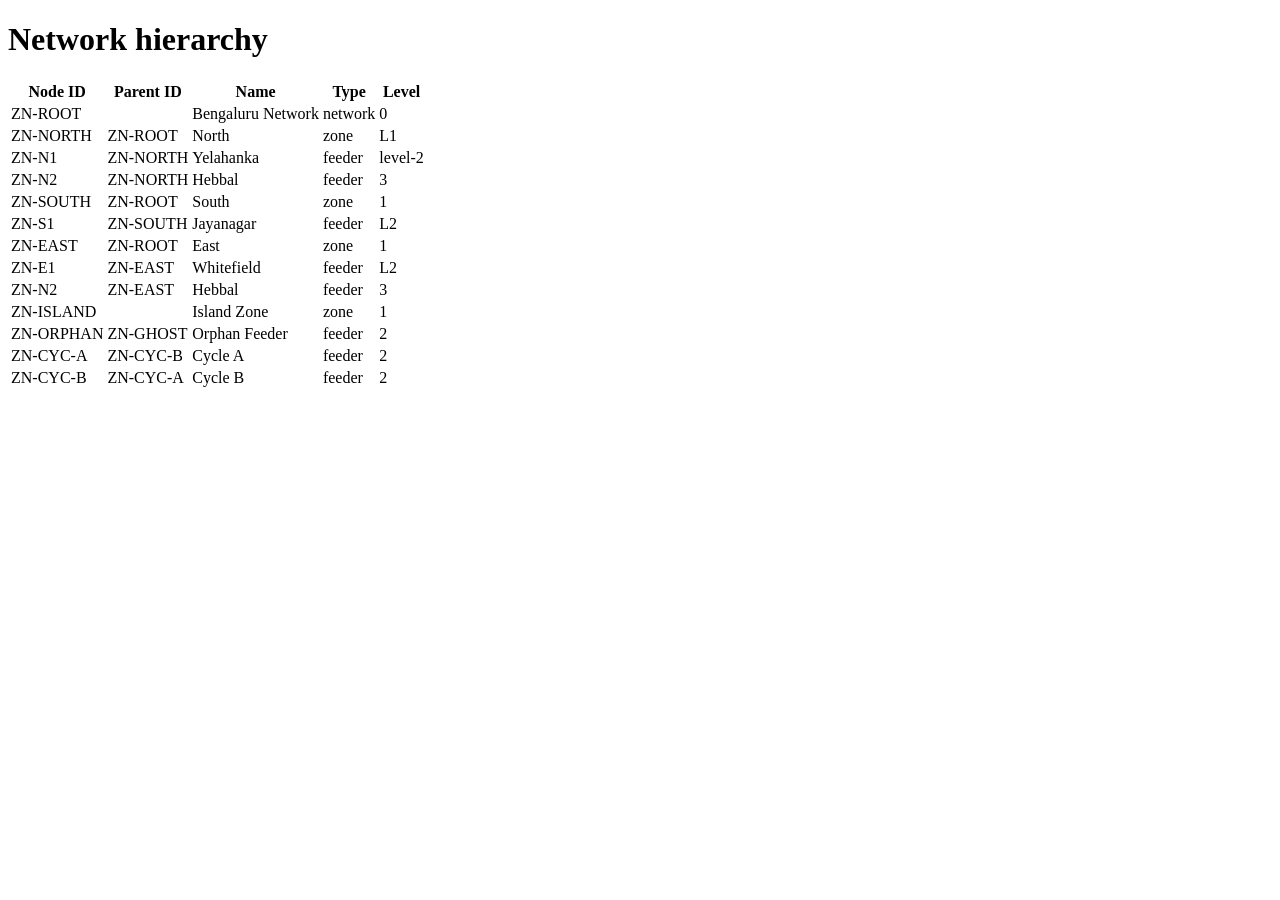
<file: tests/fixtures/hierarchy.html>
<!doctype html>
<html lang="en"><head><meta charset="utf-8"><title>Hierarchy - Urja Meter Ops</title></head>
<body>
<main><h1>Network hierarchy</h1>
<table id="hierarchy-table">
<thead><tr><th>Node ID</th><th>Parent ID</th><th>Name</th><th>Type</th><th>Level</th></tr></thead>
<tbody><tr><td>ZN-ROOT</td><td></td><td>Bengaluru Network</td><td>network</td><td>0</td></tr><tr><td>ZN-NORTH</td><td>ZN-ROOT</td><td>North</td><td>zone</td><td>L1</td></tr><tr><td>ZN-N1</td><td>ZN-NORTH</td><td>Yelahanka</td><td>feeder</td><td>level-2</td></tr><tr><td>ZN-N2</td><td>ZN-NORTH</td><td>Hebbal</td><td>feeder</td><td>3</td></tr><tr><td>ZN-SOUTH</td><td>ZN-ROOT</td><td>South</td><td>zone</td><td>1</td></tr><tr><td>ZN-S1</td><td>ZN-SOUTH</td><td>Jayanagar</td><td>feeder</td><td>L2</td></tr><tr><td>ZN-EAST</td><td>ZN-ROOT</td><td>East</td><td>zone</td><td>1</td></tr><tr><td>ZN-E1</td><td>ZN-EAST</td><td>Whitefield</td><td>feeder</td><td>L2</td></tr><tr><td>ZN-N2</td><td>ZN-EAST</td><td>Hebbal</td><td>feeder</td><td>3</td></tr><tr><td>ZN-ISLAND</td><td></td><td>Island Zone</td><td>zone</td><td>1</td></tr><tr><td>ZN-ORPHAN</td><td>ZN-GHOST</td><td>Orphan Feeder</td><td>feeder</td><td>2</td></tr><tr><td>ZN-CYC-A</td><td>ZN-CYC-B</td><td>Cycle A</td><td>feeder</td><td>2</td></tr><tr><td>ZN-CYC-B</td><td>ZN-CYC-A</td><td>Cycle B</td><td>feeder</td><td>2</td></tr></tbody>
</table></main>
</body></html>
</file>
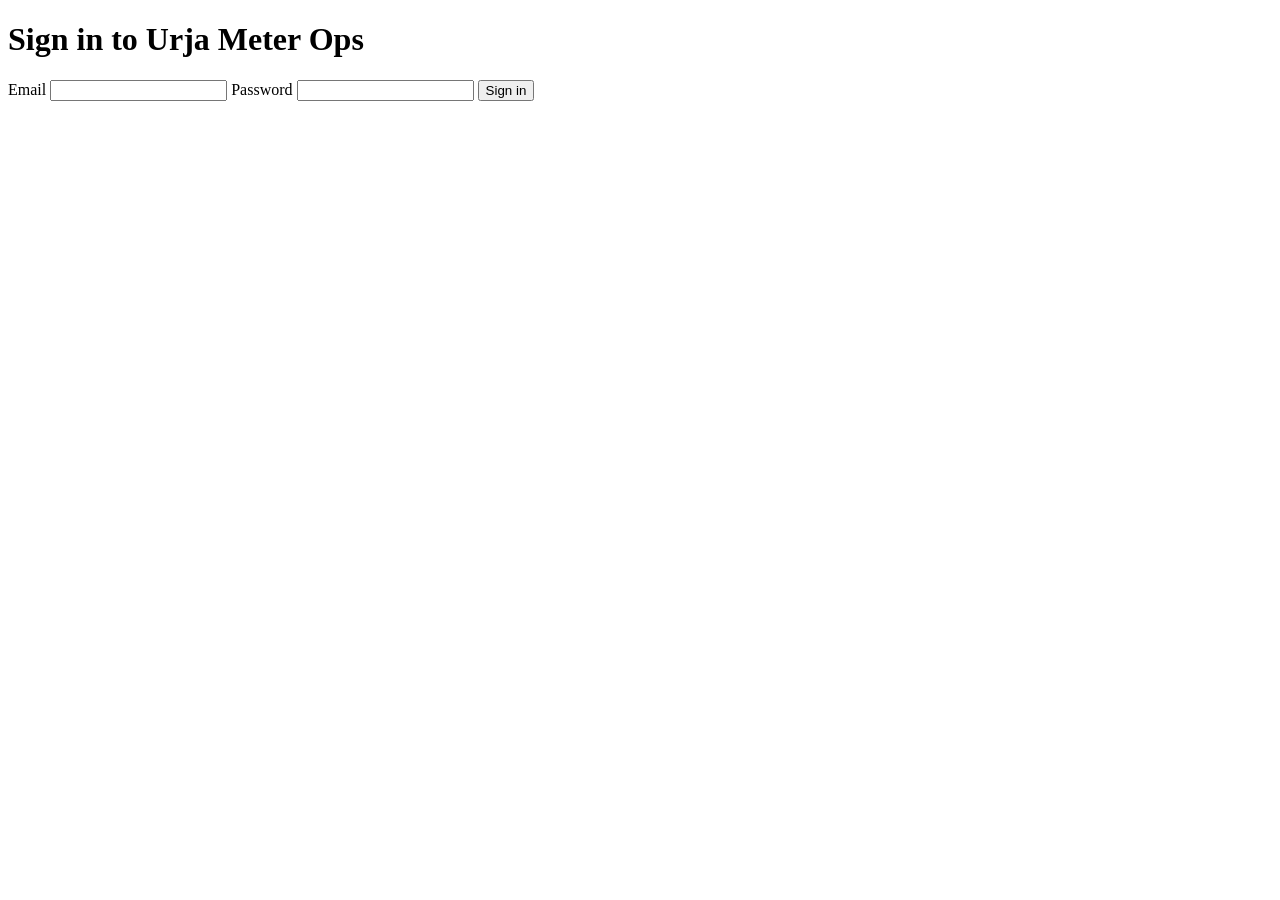
<file: tests/fixtures/login.html>
<!doctype html>
<html lang="en"><head><meta charset="utf-8"><title>Sign in to Urja Meter Ops</title></head>
<body>
<main id="login-panel">
<h1>Sign in to Urja Meter Ops</h1>

<form id="login-form" method="post" action="/login">
  <input type="hidden" name="csrf_token" value="fixture-csrf-token">
  <label>Email <input type="email" name="email" autocomplete="username"></label>
  <label>Password <input type="password" name="password" autocomplete="current-password"></label>
  <button type="submit">Sign in</button>
</form>
</main>
</body></html>
</file>
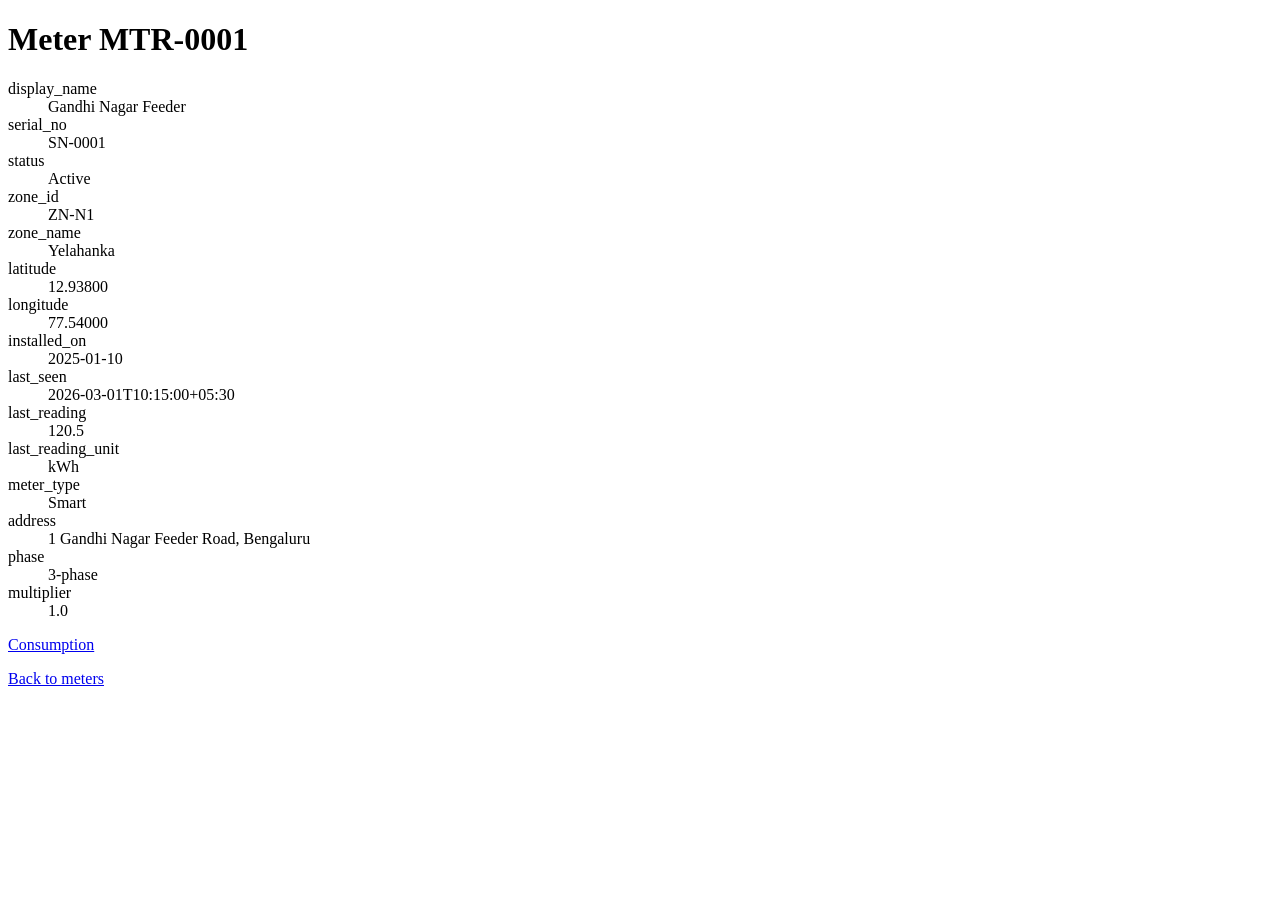
<file: tests/fixtures/meter_detail.html>
<!doctype html>
<html lang="en"><head><meta charset="utf-8"><title>MTR-0001 - Urja Meter Ops</title></head>
<body>
<main>
<h1>Meter MTR-0001</h1>
<section id="meter-detail" data-meter-id="MTR-0001">
<dl><div data-field="display_name"><dt>display_name</dt><dd>Gandhi Nagar Feeder</dd></div><div data-field="serial_no"><dt>serial_no</dt><dd>SN-0001</dd></div><div data-field="status"><dt>status</dt><dd>Active</dd></div><div data-field="zone_id"><dt>zone_id</dt><dd>ZN-N1</dd></div><div data-field="zone_name"><dt>zone_name</dt><dd>Yelahanka</dd></div><div data-field="latitude"><dt>latitude</dt><dd>12.93800</dd></div><div data-field="longitude"><dt>longitude</dt><dd>77.54000</dd></div><div data-field="installed_on"><dt>installed_on</dt><dd>2025-01-10</dd></div><div data-field="last_seen"><dt>last_seen</dt><dd>2026-03-01T10:15:00+05:30</dd></div><div data-field="last_reading"><dt>last_reading</dt><dd>120.5</dd></div><div data-field="last_reading_unit"><dt>last_reading_unit</dt><dd>kWh</dd></div><div data-field="meter_type"><dt>meter_type</dt><dd>Smart</dd></div><div data-field="address"><dt>address</dt><dd>1 Gandhi Nagar Feeder Road, Bengaluru</dd></div><div data-field="phase"><dt>phase</dt><dd>3-phase</dd></div><div data-field="multiplier"><dt>multiplier</dt><dd>1.0</dd></div></dl>
</section>
<p><a href="/meters/MTR-0001/consumption?from=2026-02-01&amp;to=2026-03-01&amp;granularity=daily">Consumption</a></p>
<p><a href="/meters">Back to meters</a></p>
</main>
</body></html>
</file>
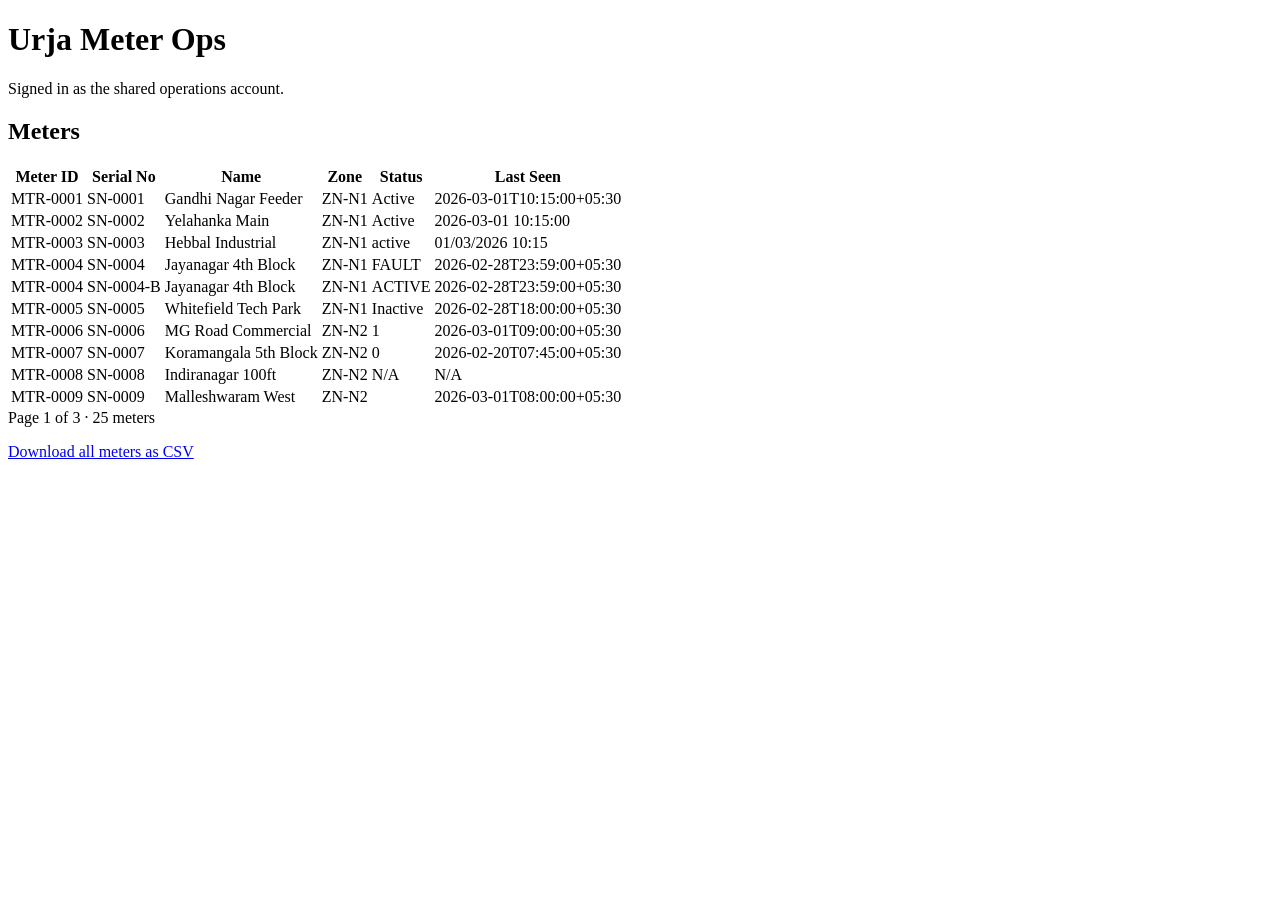
<file: tests/fixtures/meters_list_page1.html>
<!doctype html>
<html lang="en"><head><meta charset="utf-8"><title>Meters - Urja Meter Ops</title></head>
<body>
<header><h1>Urja Meter Ops</h1><p>Signed in as the shared operations account.</p></header>
<main>
<h2>Meters</h2>
<table id="meters-table">
<thead><tr><th>Meter ID</th><th>Serial No</th><th>Name</th><th>Zone</th><th>Status</th><th>Last Seen</th></tr></thead>
<tbody><tr><td>MTR-0001</td><td>SN-0001</td><td>Gandhi Nagar Feeder</td><td>ZN-N1</td><td>Active</td><td>2026-03-01T10:15:00+05:30</td></tr><tr><td>MTR-0002</td><td>SN-0002</td><td>Yelahanka Main</td><td>ZN-N1</td><td>Active</td><td>2026-03-01 10:15:00</td></tr><tr><td>MTR-0003</td><td>SN-0003</td><td>Hebbal Industrial</td><td>ZN-N1</td><td>active</td><td>01/03/2026 10:15</td></tr><tr><td>MTR-0004</td><td>SN-0004</td><td>Jayanagar 4th Block</td><td>ZN-N1</td><td>FAULT</td><td>2026-02-28T23:59:00+05:30</td></tr><tr><td>MTR-0004</td><td>SN-0004-B</td><td>Jayanagar 4th Block</td><td>ZN-N1</td><td>ACTIVE</td><td>2026-02-28T23:59:00+05:30</td></tr><tr><td>MTR-0005</td><td>SN-0005</td><td>Whitefield Tech Park</td><td>ZN-N1</td><td>Inactive</td><td>2026-02-28T18:00:00+05:30</td></tr><tr><td>MTR-0006</td><td>SN-0006</td><td>MG Road Commercial</td><td>ZN-N2</td><td>1</td><td>2026-03-01T09:00:00+05:30</td></tr><tr><td>MTR-0007</td><td>SN-0007</td><td>Koramangala 5th Block</td><td>ZN-N2</td><td>0</td><td>2026-02-20T07:45:00+05:30</td></tr><tr><td>MTR-0008</td><td>SN-0008</td><td>Indiranagar 100ft</td><td>ZN-N2</td><td>N/A</td><td>N/A</td></tr><tr><td>MTR-0009</td><td>SN-0009</td><td>Malleshwaram West</td><td>ZN-N2</td><td></td><td>2026-03-01T08:00:00+05:30</td></tr></tbody>
</table>
<div id="pager" data-page="1" data-total="25" data-next="2">
  Page 1 of 3 · 25 meters
</div>
<p><a href="/export/meters.csv">Download all meters as CSV</a></p>
</main>
</body></html>
</file>
